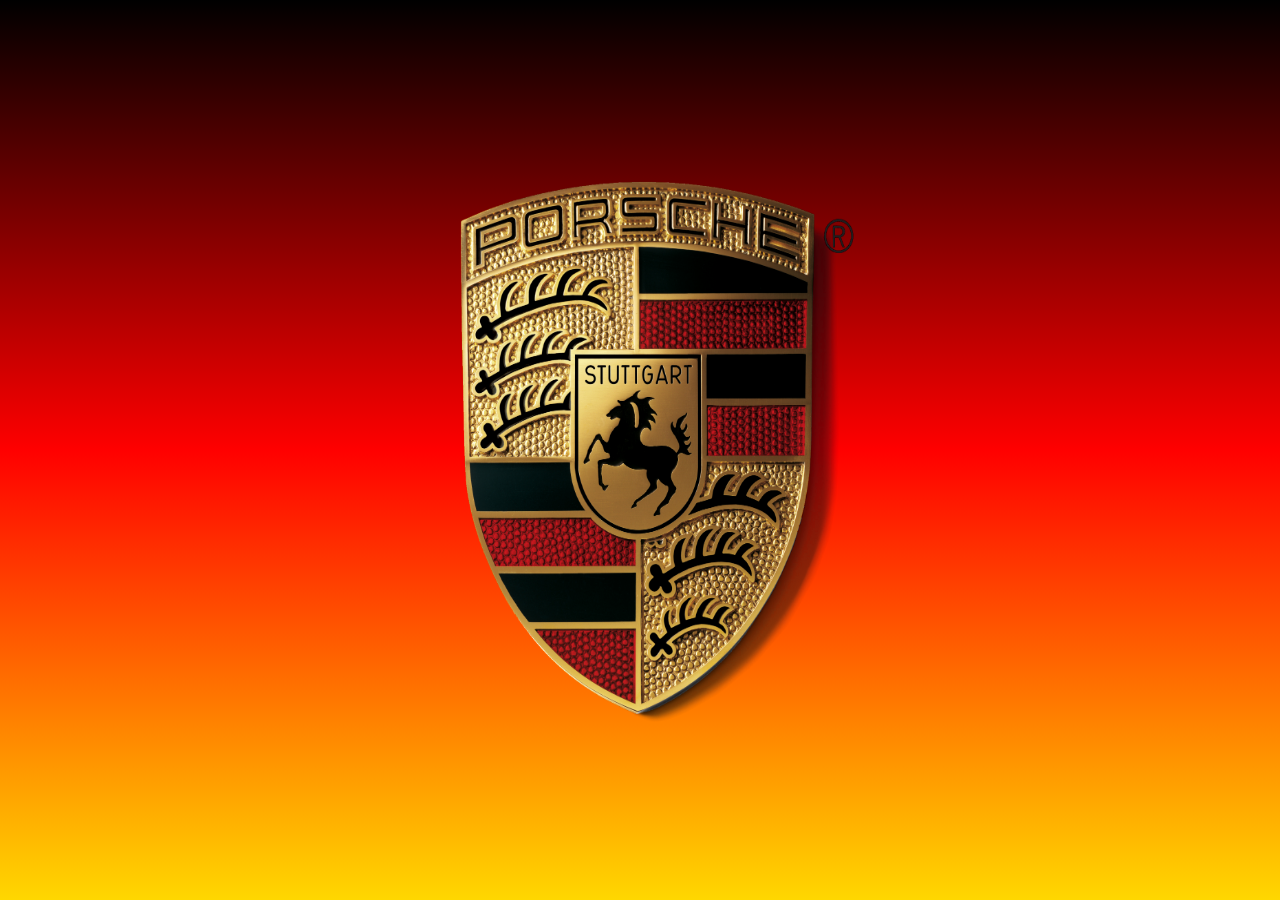
<file: index.html>
<!DOCTYPE html>
<html lang="ko">

<head>
  <meta charset="UTF-8">
  <meta name="viewport" content="width=device-width, initial-scale=1.0">
  <link rel="stylesheet" href="css/index.css">
  <script src="js/index.js"></script>
  <title>911</title>
</head>

<body>
  <header></header>
  <section id="pg" class="page">
    <div id="cont">
      <div class="cont rbx">
        <div class="bg">
          <div class="logo">
            <div class="front"></div>
          </div>
        </div>
      </div>
    </div>
  </section>
</body>

</html>
</file>
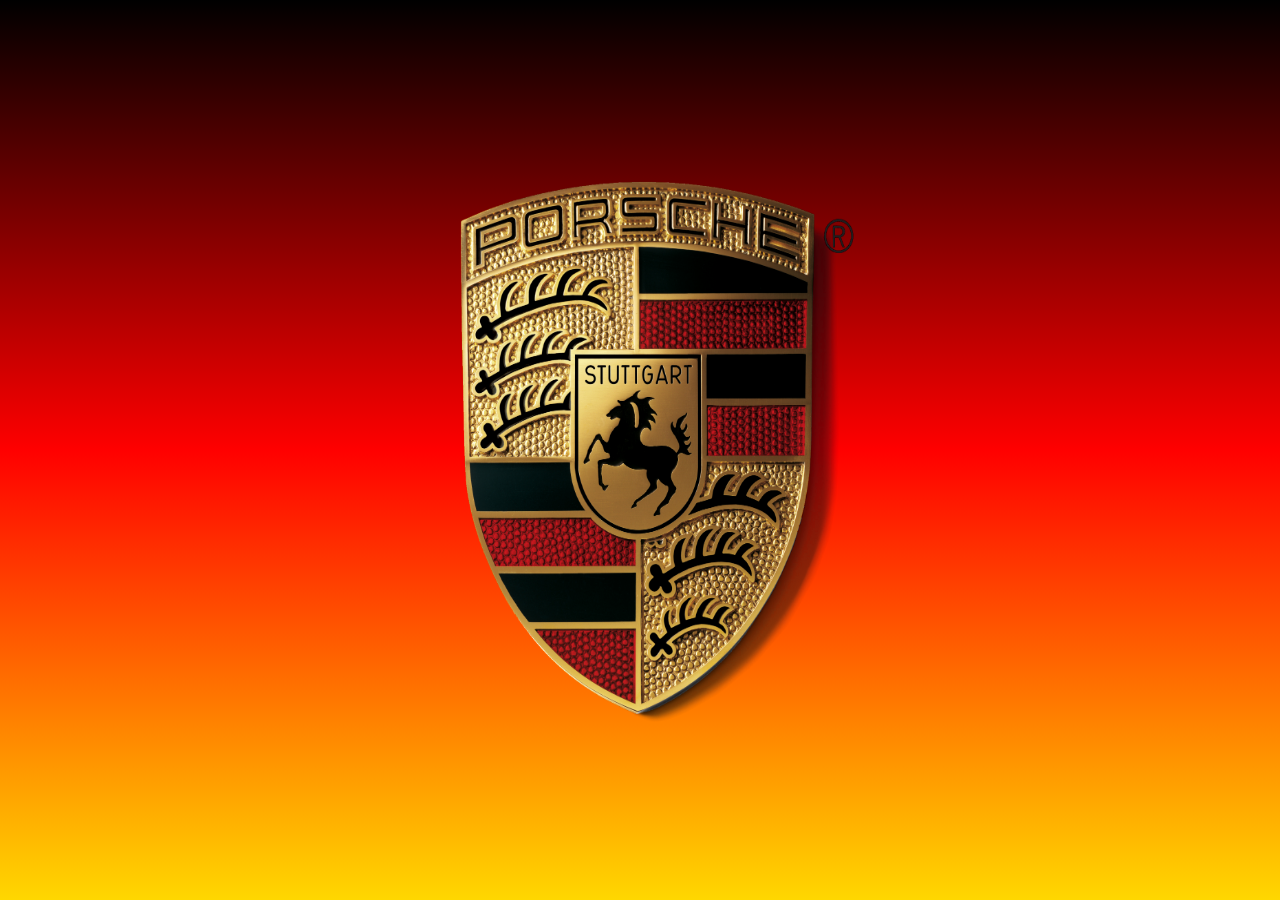
<file: intro.html>
<!DOCTYPE html>
<html lang="ko">
<head>
  <meta charset="UTF-8">
  <meta name="viewport" content="width=device-width, initial-scale=1.0">
  <link rel="stylesheet" href="css/intro.css">
  <title>911</title>
</head>
<body>
  <section id="pg" class="page">
    <div id="cont">
      <div class="cont rbx">
        <div class="bg">
          <div class="logo">
            <div class="front"></div>
          </div>            
        </div>
      </div>
    </div>
  </section>  
</body>
</html>
</file>
<file: css/index.css>
@charset "utf-8";
@import url(common.css);

#pg .bg {
  background: linear-gradient(to bottom,
      black,
      red,
      gold);

  height: 100vh;

}

#pg .logo {
  position: relative;
  top: calc(50% - 280px);
  left: calc(50% - 215px);
  width: 430px;
  height: 560px;
  cursor: pointer;

}

#pg .logo:hover .front {
  transform: rotateY(180deg);
  transition: transform .6s;

}


#pg .logo .front {
  position: absolute;
  width: 100%;
  height: 100%;
  background: url("../img/carLogo.png")
  no-repeat center / 100% 100%;
  transition: transform .6s;

}
</file>
<file: css/intro.css>
@charset "utf-8";
@import url(common.css);

#pg .bg {
  background: linear-gradient(to bottom,
      black,
      red,
      gold);

  height: 100vh;

}

#pg .logo {
  position: relative;
  top: calc(50% - 280px);
  left: calc(50% - 215px);
  width: 430px;
  height: 560px;
  cursor: pointer;

}

#pg .logo:hover .front {
  transform: rotateY(180deg);
  transition: transform .6s;

}


#pg .logo .front {
  position: absolute;
  width: 100%;
  height: 100%;
  background: url("../img/carLogo.png")
  no-repeat center / 100% 100%;
  transition: transform .6s;

}
</file>
